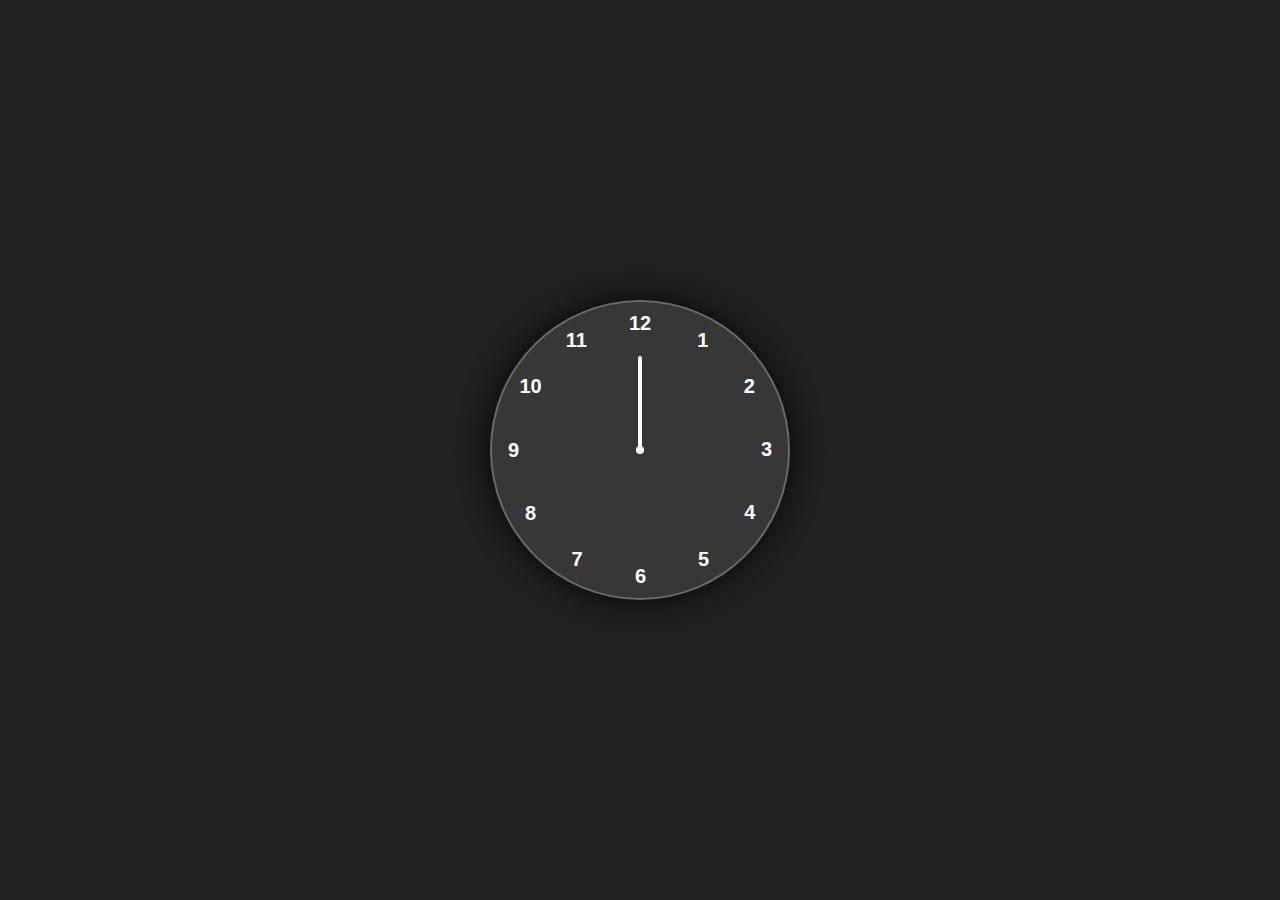
<file: AnalogClock/index.html>
<!DOCTYPE html>
<html lang="en">
  <head>
    <meta charset="UTF-8" />
    <meta http-equiv="X-UA-Compatible" content="IE=edge" />
    <meta name="viewport" content="width=device-width, initial-scale=1.0" />
    <link rel="stylesheet" href="style.css" />
    <title>Analog Clock</title>
  </head>

  <body>
    <div class="container">
      <div class="clock">
        <div style="--clr: #ff3d58; --h: 74px" id="hour" class="hand">
          <i></i>
        </div>
        <div style="--clr: #00a6ff; --h: 84px" id="min" class="hand">
          <i></i>
        </div>
        <div style="--clr: #ffffff; --h: 94px" id="sec" class="hand">
          <i></i>
        </div>

        <span style="--i: 1"><b>1</b></span>
        <span style="--i: 2"><b>2</b></span>
        <span style="--i: 3"><b>3</b></span>
        <span style="--i: 4"><b>4</b></span>
        <span style="--i: 5"><b>5</b></span>
        <span style="--i: 6"><b>6</b></span>
        <span style="--i: 7"><b>7</b></span>
        <span style="--i: 8"><b>8</b></span>
        <span style="--i: 9"><b>9</b></span>
        <span style="--i: 10"><b>10</b></span>
        <span style="--i: 11"><b>11</b></span>
        <span style="--i: 12"><b>12</b></span>
      </div>
    </div>

    <script src="script.js"></script>
  </body>
</html>
</file>
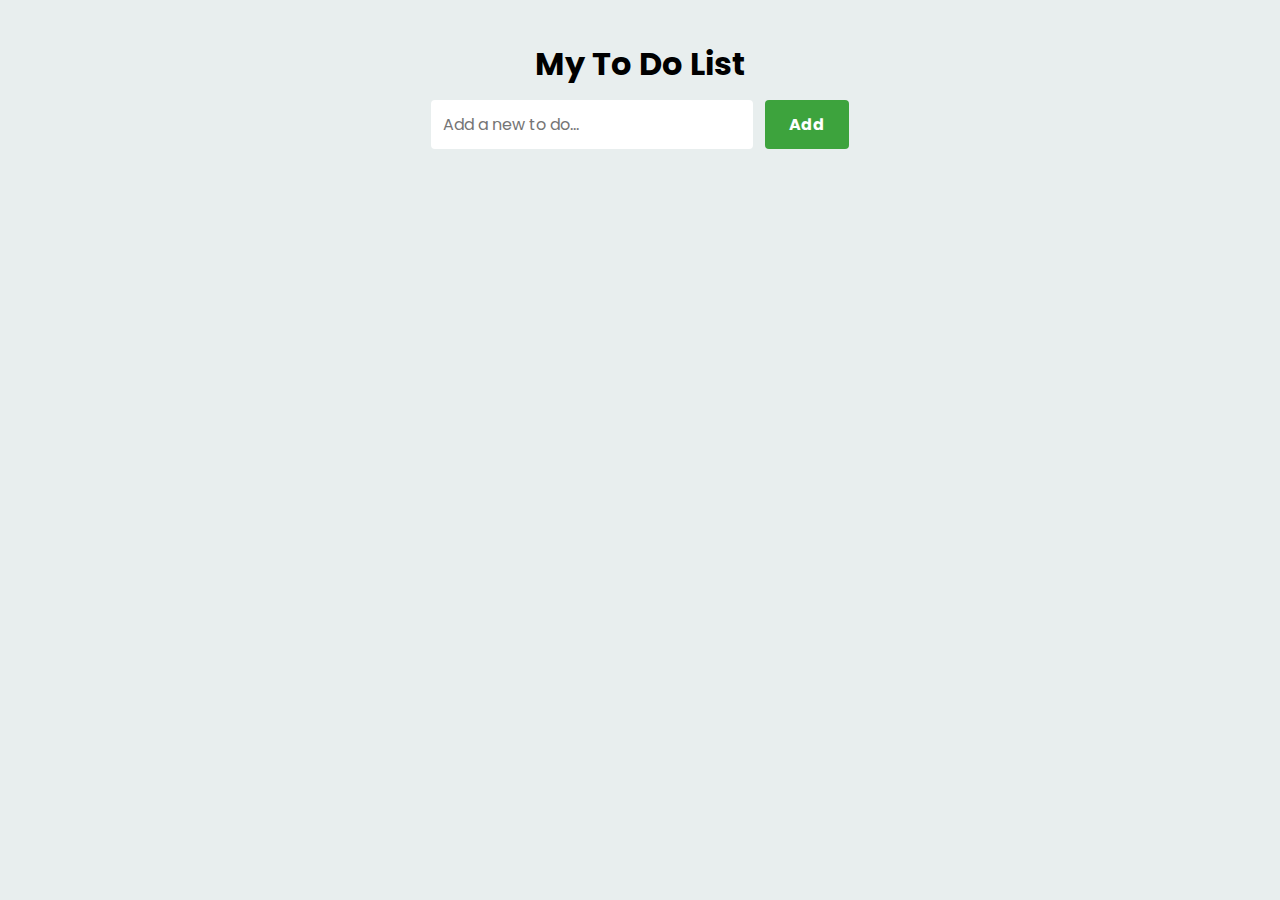
<file: toDoList/index.html>
<!DOCTYPE html>
<html lang="en">
<head>
    <meta charset="UTF-8">
    <meta http-equiv="X-UA-Compatible" content="IE=edge">
    <meta name="viewport" content="width=device-width, initial-scale=1.0">
    <link rel="stylesheet" href="style.css">
    <title>To Do List - JavaScript Project</title>
</head>
<body>
    <div class="container">
        <div class="input-container">
            <h1>My To Do List</h1>
            <input type="text" placeholder="Add a new to do..." id="inputBox">
            <input type="button" value="Add" id="addBtn">
        </div>

        <ul class="todoList" id="todoList">
            <!-- <li><p>Task1</p></li>
            <li>Task2</li>
            <li>Task3</li> -->
        </ul>
    </div>

    <script src="script.js"></script>
</body>
</html>
</file>
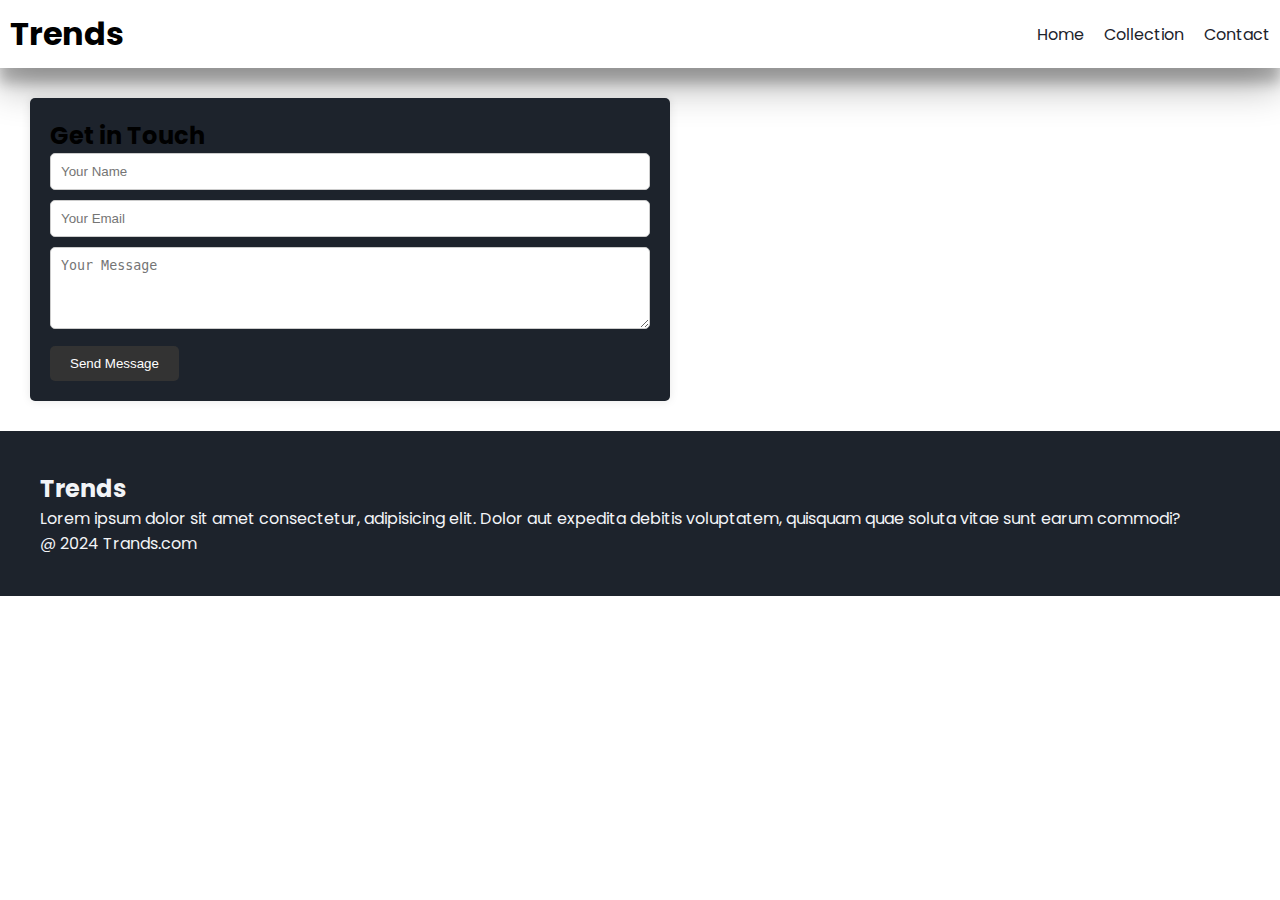
<file: e-commerce/contact.html>
<!DOCTYPE html>
<html lang="en">

<head>
    <meta charset="UTF-8">
    <meta name="viewport" content="width=device-width, initial-scale=1.0">
    <title>trends</title>
    <link rel="preconnect" href="https://fonts.googleapis.com">
    <link rel="preconnect" href="https://fonts.gstatic.com" crossorigin>
    <link href="https://fonts.googleapis.com/css2?family=Poppins&display=swap" rel="stylesheet">
    <link rel="stylesheet" href="style.css">
    <link rel="stylesheet" href="https://cdnjs.cloudflare.com/ajax/libs/font-awesome/6.5.2/css/all.min.css"
        integrity="sha512-SnH5WK+bZxgPHs44uWIX+LLJAJ9/2PkPKZ5QiAj6Ta86w+fsb2TkcmfRyVX3pBnMFcV7oQPJkl9QevSCWr3W6A=="
        crossorigin="anonymous" referrerpolicy="no-referrer" />
</head>

<body>
    <!--navbar-->
    <nav class="navbar">
        <h1>Trends</h1>
        <div class="navbar-links">
            <p class="navbar-link"><a href="index.html">Home</a></p>
            <p class="navbar-link"><a href="collection.html">Collection</a></p>
            <p class="navbar-link"><a href="">Contact</a></p>

        </div>
        <div class="navbar-manu-toggle" onclick="showNavbar()">
            <i class="fa-solid fa-bars"></i>
        </div>
    </nav>
    <!-- side-navbar -->
    <div class="side-navbar">
        <p style="text-align: right;" onclick="closeNavbar()">
            <i class="fa-solid fa-xmark"></i>
        </p>
        <div class="side-navbar-links">
            <p class="side-navbar-link"><a href="index.html">Home</a></p>
            <p class="side-navbar-link"><a href="collection.html">Collection</a></p>
            <p class="side-navbar-link"><a href="">Contact</a></p>

        </div>
    </div>
    <!-- <form class="Contact-container">
        <h2>Contact Us</h2>
        <label for="name">
            Name: <input type="text" class="name">
        </label>
        <label for="email">
            Email: <input type="email" class="mail">
        </label>
        <label for="textarea">
            Message: <textarea type="textarea" class="message"></textarea>
        </label>
        <button>submit</button>

    </form> -->
    <div class="contact-form">
        <h2>Get in Touch</h2>
        <form action="submit_contact_form.php" method="POST">
            <input type="text" name="name" placeholder="Your Name" required>
            <input type="email" name="email" placeholder="Your Email" required>
            <textarea name="message" placeholder="Your Message" rows="4" required></textarea>
            <button type="submit">Send Message</button>
        </form>
    </div>
    <!-- footer -->
    <div class="footer">
        <div class="footer-container">
            <div class="footer-box-1">
                <h2 class="heading-text">Trends</h2>
                <p>Lorem ipsum dolor sit amet consectetur, adipisicing elit. Dolor aut expedita debitis voluptatem,
                    quisquam quae soluta vitae sunt earum commodi?</p>
                <div class="footer-icon-container">
                    <i class="fa-brands fa-instagram" style="color: #ffffff;"></i>
                    <i class="fa-brands fa-twitter" style="color: #ffffff;"></i>
                    <i class="fa-brands fa-facebook" style="color: #ffffff;"></i>
                </div>
                <p>@ 2024 Trands.com</p>
            </div>
        </div>
    </div>
    <script src="script.js"></script>
    <script src="collection.js"></script>
</body>

</html>
</file>
<file: AnalogClock/style.css>
*{
    margin: 0;
    padding: 0;
    box-sizing: border-box;
    font-family: sans-serif;
    color: #ffffff;
}

body{
    display: flex;
    justify-content: center;
    align-items: center;
    min-height: 100vh;
    background-color: #212121;
}

.container{
    position: relative;
}

.clock{
    width: 300px;
    height: 300px;
    border-radius: 50%;
    background-color: rgba(255, 255, 255, 0.1);
    border: 2px solid rgba(255, 255, 255, 0.25);
    box-shadow: 0px 0px 30px rgba(0, 0, 0, 0.9);
    display: flex;
    justify-content: center;
    align-items: center;
}

.clock span{
    position: absolute;
    transform: rotate(calc(30deg * var(--i)));
    inset: 12px;
    text-align: center;

}

.clock span b{
    transform: rotate(calc(-30deg * var(--i)));
    display: inline-block;
    font-size: 20px;

}

.clock::before{
    content: '';
    position: absolute;
    width: 8px;
    height: 8px;
    border-radius: 50%;
    background-color: #fff;
    z-index: 2;
}

.hand{
    position: absolute;
    display: flex;
    justify-content: center;
    align-items: flex-end;
}

.hand i{
    position: absolute;
    background-color: var(--clr);
    width: 4px;
    height: var(--h);
    border-radius: 8px;
}
</file>
<file: toDoList/style.css>
@import url('https://fonts.googleapis.com/css2?family=Poppins&display=swap');

*{
    margin: 0;
    padding: 0;
    box-sizing: border-box;
    font-family: 'Poppins', sans-serif;
}

body{
    background-color: rgb(232, 238, 238);
}

.container{
    display: flex;
    flex-direction: column;
    justify-content: center;
    align-items: center;
    margin-top: 20px;
}

.input-container{
    width: 100%;
    max-width: 500px;
    text-align: center;
    padding: 20px;
}

.input-container input{
    border: none;
    outline: none;
    padding: 12px;
    margin-block: 12px;
    border-radius: 4px;
    font-size: 16px;
}

.input-container input[type="text"]{
    width: 70%;
}

.input-container input[type="button"]{
    background-color: #3da33d;
    color: #fff;
    font-weight: 700;
    margin-left: 8px;
    cursor: pointer;
    padding: 12px 24px;
}

.input-container input[type="button"]:hover{
    background-color: #60b160;
}

ul{
    width: 70%;
    max-width: 450px;
    /* display: flex;
    justify-content: center;
    flex-direction: column;
    align-items: center; */
}

ul li{
    list-style-type: none;
    cursor: pointer;
    margin-block-end: 12px;
    border-radius: 8px;
    border: 0.125px solid #a19f9f;
    padding: 6px 12px;
    background-color: #ffffff;
    display: flex;
    align-items: center;
    justify-content: space-between;
    transition: background-color 0.5s;
}

ul li:hover{
    background-color: #cbcaca;
}

ul li p{
    flex-grow: 1;
    padding: 2px;
}
.btn{
    border: none;
    outline: none;
    font-size: 16px;
    background: none;
    font-weight: 600;
    cursor: pointer;
    padding: 8px;
}

.deleteBtn{
    color: #ff0000;
}

.editBtn{
    color: #008000;
}
</file>
<file: e-commerce/style.css>
*{
    padding: 0;
    margin: 0;
}

body{
    font-family: 'poppins' , sans-serif;
}

.navbar{
    display: flex;
    justify-content: space-between;
    align-items: center;
    padding: 10px;
    box-shadow: rgba(0, 0, 0, 0.3) 0px 19px 38px, rgba(0, 0, 0, 0.22) 0px 15px 12px;
}

.navbar-links{
    display: flex;
    column-gap: 20px;
}

.navbar-link a{
    text-decoration: none;
    color: #1d232c;
    cursor: pointer;
}

.navbar-manu-toggle{
    display: none;
}

.side-navbar{
    background-color:#1d232c ;
    width: 50%;
    height: 100%;
    position: fixed;
    top: 0;
    left: -60%;
    padding: 20px;
    color: white;
    transition: 2s;
    
    
}

.side-navbar-link{
    margin-bottom: 30px;
    /* cursor: pointer;
    color: #f2f4f7; */
}

.side-navbar-links{ 
    color: white;
    text-decoration: none;
   
    
}

.side-navbar-links a:hover{
    text-decoration: underline;
}
/*header*/
.header{
    display: flex;
    justify-content: center;
    gap: 50px;
    padding: 50px;
}
.header-button{
    padding-left: 10px;
    padding-top: 10px;
    padding-right: 10px;
    padding-bottom: 10px;
    background-color: #1d232c;
    color: white;
    cursor: pointer;
}
/*service*/
.service{
    padding: 30px;
}
.service-container-1{
    display: flex;
    justify-content: space-between;
    align-items: center;
}

.service-container-2{
    display: flex;
    justify-content: space-between;
    align-items: center;
    gap: 10px;
}
.service-container-2 div{
    border-radius: 5px;
    background-color: #f2f4f7;
    padding: 10px;
}
/* new arrivel */
.new-arrivel{
    padding: 30px;
    display: flex;
    justify-content: space-between;
    flex-wrap: wrap;
}
.new-arrivel-container{
    position: relative;
    flex-basis: 20%;
}
.new-arrivel button{
    padding: 5% 10% 5% 10%;
    margin-top: 10px;
    color: #1d232c;
    position: absolute;
    top: 50%;
    left: 18%;
    border-radius: 10px;
    border: none;
}
/* news */
.news{
    display: flex;
    flex-direction: column;
    align-items: center;
    margin-top: 10px;
    padding: 10px;
}
.news input{
    padding: 11px;
    width: 80vh;
    margin-bottom: 10px;
    margin-top: 10px;
    border: solid black 3px;
}
.news button{
    margin-top: 10px;
    color: #f2f4f7;
    background-color: #1d232c;
    cursor: pointer;
    border-radius: 10px;
    padding: 10px;
}
/* footer */
.footer{
    margin-top: 20px;
    padding: 40px;
    background-color: #1d232c;
    color: #f2f4f7;
}

.product-section{
    margin-top: 20px;

}

.product-search{
    width: 88%;
    border: solid black 2px;
    border-radius: none;
    display: flex;
    justify-content: space-between;
    align-items: center;
    padding: 10px;
    margin: auto;

}

.product-search input{
    border: none;
    background-color: transparent;
    width: 100%;
}

.product-search input:focus{
    outline: none;
}

.products{
    padding: 20px;
    display: flex;
    gap: 10px;
    flex-wrap: wrap;
    justify-content: space-around;
}

.product-box{
    text-align: center;
    flex-basis: 20%;
}

.product-box img{
    border-radius: 10px;
}

/* contact page */
/* .Contact-container{
    border: 1px solid black;
    padding: 20px;
    border-radius: 10px;
    background-color: #1d232c;
    box-shadow: 0 0 10px rgba(0, 0, 0, 0.1);
    height: 100%;
    width: 80%;
    color: #f2f4f7;
    display: flex;
    justify-content: center;
    align-items: center;
    text-align: center;
}

input[type="text"]
input[type="email"]
textarea{
    width: 50%;
    padding: 10px;
    border: 1px solid white;
    border-radius: 3px;
} */

header {
    background-color: #333;
    color: #fff;
    padding: 20px;
    text-align: center;
}

main {
    padding: 20px;
}

.contact-form {
    max-width: 600px;
    margin: 30px;
    background-color: #1d232c;
    padding: 20px;
    border-radius: 5px;
    box-shadow: 0 0 10px rgba(0, 0, 0, 0.1);
}

.contact-form h2 {
    margin-top: 0;
}

.contact-form input,
.contact-form textarea {
    width: 100%;
    margin-bottom: 10px;
    padding: 10px;
    border: 1px solid #ccc;
    border-radius: 5px;
    box-sizing: border-box;
}

.contact-form textarea {
    resize: vertical;
}

.contact-form button {
    background-color: #333;
    color: #fff;
    border: none;
    padding: 10px 20px;
    cursor: pointer;
    border-radius: 5px;
}

.contact-form button:hover {
    background-color: #555;
}
/*media quary*/
@media screen and (max-width:700px) {
    .navbar-manu-toggle{
        display: block;
    }
    .navbar-links{
        display: none;
    }

    .header-img{
        display: none;
    }
    
    .service-container-1{
        display: none;
    }
    .service-container-2{
        flex-direction: column;
    }
}
</file>
